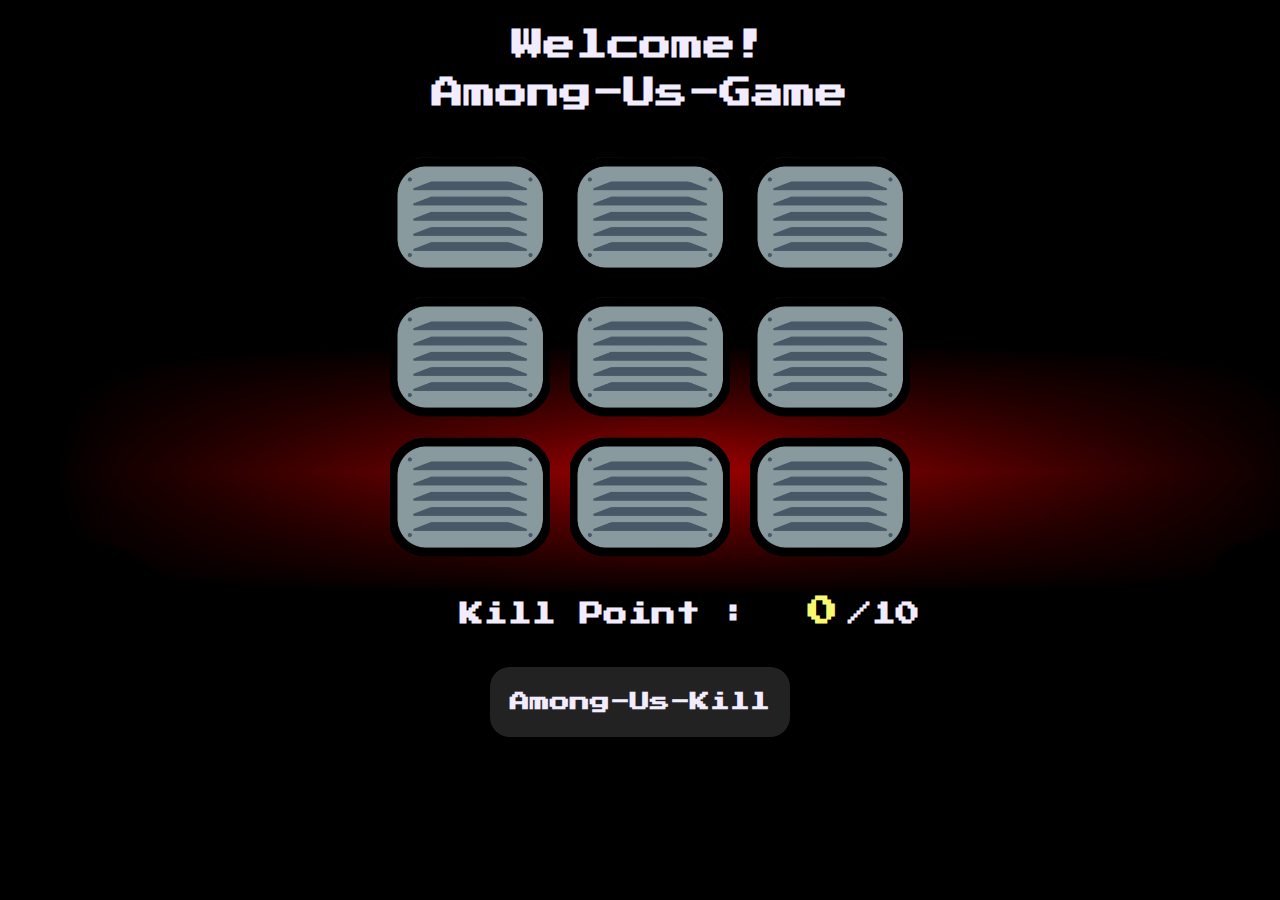
<file: index.html>
<!doctype html>
<html lang="en">
<head>
  <meta charset="UTF-8">
  <meta name="viewport" content="width=device-width">
  <title>Vanilla Coding | Bootcamp Prep</title>
  <link rel="stylesheet" href="./css/style.css">
  <link href="https://fonts.googleapis.com/css?family=Press+Start+2P&display=swap" rel="stylesheet">
  <script defer src="./js/game.js"></script>
</head>
<body>
  <header>
      <h1 class="title">Welcome!<br>Among-Us-Game</h1> 
  </header>
  <div class="main">
    <div id="ending" class="ending">
      <p id="ending-box"></p>
    </div>
    <div id="ending-bg" class="ending-bg"></div>    
    <ul class="whack-a-mole clearfix">
      <li class="mole">
        <img id="1" src="./css/img/blue-임포스터.png">
      </li>
      <li class="mole">
        <img id="2" src="./css/img/eee-removebg-preview.png">
      </li>
      <li class="mole">
        <img id="3" src="./css/img/green-removebg-preview.png">
      </li>
      <li class="mole">
        <img id="4" src="./css/img/orange-removebg-preview.png">
      </li>
      <li class="mole">
        <img id="5" src="./css/img/pink-removebg-preview.png">
      </li>
      <li class="mole">
        <img id="6" src="./css/img/red-removebg-preview.png">
      </li>
      <li class="mole">
        <img id="7" src="./css/img/급똥친구-removebg-preview.png">
      </li>
      <li class="mole">
        <img id="8" src="./css/img/임포스터아닌데하는애-removebg-preview.png">
      </li>
      <li class="mole">
        <img id="9" src="./css/img/쫄랑이-removebg-preview.png">
      </li>
    </ul>
    <div class="point-box clearfix">
      <div class="point-wrap">
        <p id="point-text">Kill Point :</p>
        <p id="count-mole">0</p>
        <p id="count-mole2">/10</p>
      </div>
      <div class="btn-wrap">
        <button type="button" class="start-btn">Among-Us-Kill</button>
      </div>
    </div>
  </div>
   
</body>
</html>
</file>
<file: css/style.css>
html, body {
    box-sizing: border-box;
    background-image: url('./img/빨간배경.jpg');
    background-size: cover ;
    font-family: 'Press Start 2P', cursive;
  }
  *, *:before, *:after {
    box-sizing: inherit;
  }
  button {
    font-family: inherit;
    cursor: pointer;
  }
  
h1 {
    color: #f2ecff;
    text-align: center;
    line-height: 1.5;
  }

  .main{
    position: relative;
    width: 100%;
  }

  .whack-a-mole {
    background-color:#028f3f;
    margin: 0 auto;
    list-style: none;
    width: 600px;
    border-radius: 20px;
  }
  .mole{
    float: left;
    width: 160px;
    height: 120px;
    margin: 10px;
    overflow: hidden;
    border-radius: 20px;
    cursor: pointer;
    background: no-repeat center/cover url('./img/벤트-removebg-preview.png');
  }
  .mole >img{
    position: relative;
    bottom: -5px;
    left: 30px;
    display: block;
    width: 71%;
    opacity: 0;
    transition: 0.05s ease-out;
  }

  
  .whack-a-mole .active{
    bottom: 0;
    opacity: 1;
    animation: shake 0.5s;
    animation-iteration-count: infinite; 
  }


  @keyframes shake {
    0% { transform: translate(1px, 1px) rotate(0deg); }
    10% { transform: translate(-1px, -2px) rotate(-1deg); }
    20% { transform: translate(-3px, 0px) rotate(1deg); }
    30% { transform: translate(3px, 2px) rotate(0deg); }
    40% { transform: translate(1px, -1px) rotate(1deg); }
    50% { transform: translate(-1px, 2px) rotate(-1deg); }
    60% { transform: translate(-3px, 1px) rotate(0deg); }
    70% { transform: translate(3px, 1px) rotate(-1deg); }
    80% { transform: translate(-1px, -1px) rotate(1deg); }
    90% { transform: translate(1px, 2px) rotate(0deg); }
    100% { transform: translate(1px, -2px) rotate(-1deg); }
  }
  
  .point-wrap{
    float: left;
    width: 100%;
    height: 60px;
    margin: 20px 0 0 0;
  }
  .btn-wrap{
    float: right;
    width: 100%;
  }
  .start-btn {
    width: 50%;
    height: 70px;
    font-size: 20px;
    font-weight: 900;
    margin: 20px 0 30px 0;
    background: #222;
    border: none;
    color: #f2ecff;
    border-radius: 20px;
  }
  .start-btn:hover{
    opacity: 0.5;
    color: #f9f871;
  }
  .point-box {
    background-color: #4e4e4e;
    width: 600px;
    margin: 30px auto 0 auto;
    text-align: center;
    border-radius: 20px;
  }
  #point-text {
    float: left;
    font-size: 24px;
    font-weight: bold;
    color: #f2ecff;
    margin: 15px 0 0 20%;
  }
  #count-mole {
    float: left;
    font-size: 30px;
    font-weight: bold;
    color: #f9f871;
    margin: 10px 10px 0 60px;
  }
  #count-mole2 {
    float: left;
    font-size: 24px;
    font-weight: bold;
    color: #f2ecff;
    margin: 15px 0 0 0;
  }
  .ending {
    display:none;
    position: absolute;
    border-radius: 20px;
    font-size: 20px;
    text-align: center;
    top: 20%;
    left: 30%;
    width: 400px;
    height: 250px;
    margin: 0 auto;
    background: #3d3f43;
    z-index: 2;
  }
  #ending-box {
    margin: 50px 0 0 0;
    font-size: 30px;
    line-height: 1.8;
    color: #f2ecff;
  }
  #ending-box .last {
    color: #fbb666;
  }
  .ending-bg {
    display: none;
    position: fixed;
    width: 100%;
    height: 100%;
    background: rgba(0, 0, 0, 0.4);
    z-index: 1;
  }
  .finalEnding{
    display: block;
  }

  .follow {
    will-change: transform;
    font-size: 40px;
    width: 150px;
}
.follow img{
    width: 100%;
}
cursor{
    display: none;
}
</file>
